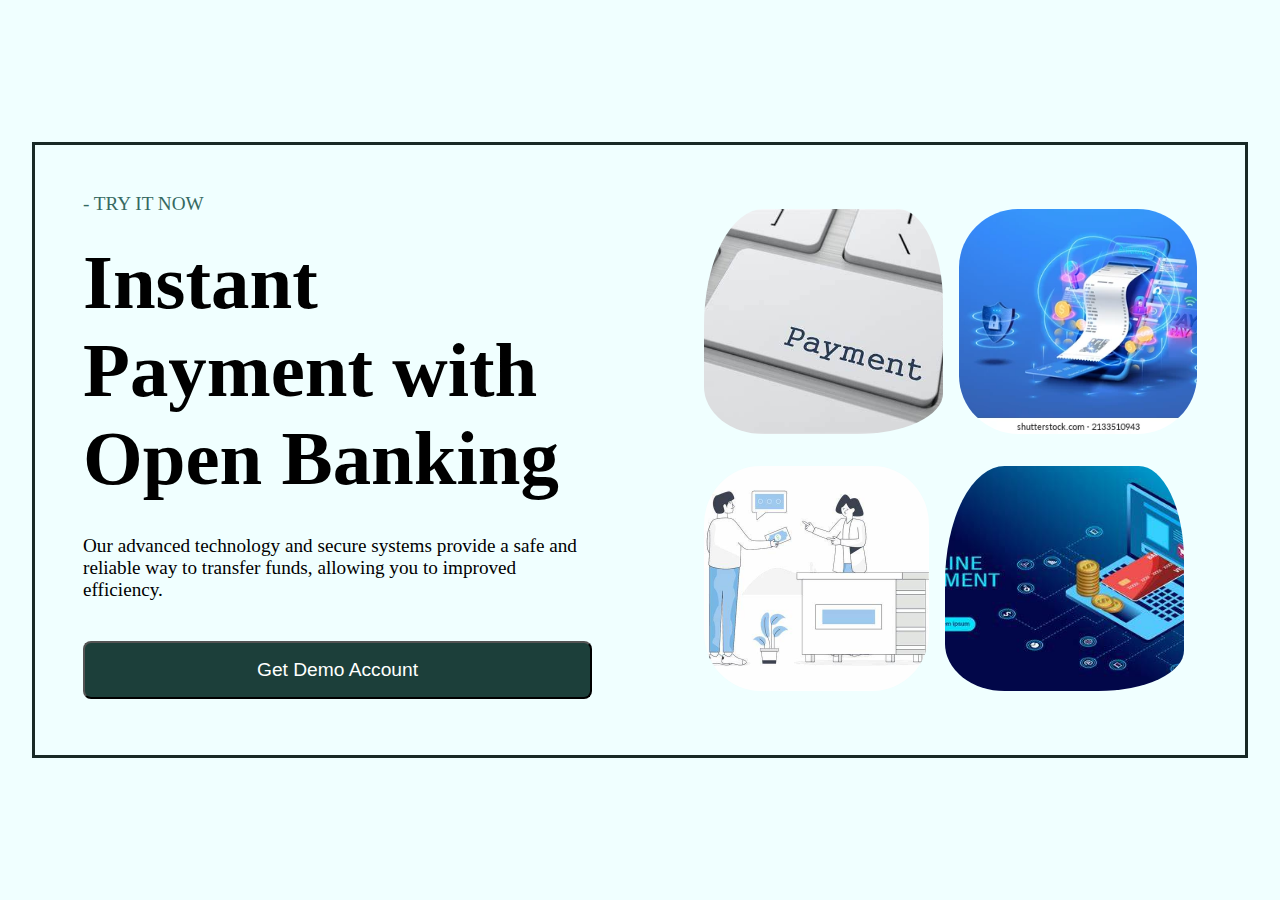
<file: HeroSection/index.html>
<!DOCTYPE html>
<html lang="en">
  <head>
    <meta charset="UTF-8" />
    <meta name="viewport" content="width=device-width, initial-scale=1.0" />
    <title>Hero Section</title>
    <link rel="stylesheet" href="style.css" />
  </head>
  <body>
    <section>
      <div class="hero">
        <div class="leftbox">
          <p id="intropara">- TRY IT NOW</p>
          <h1>Instant Payment with Open Banking</h1>
          <p id="introdesc">
            Our advanced technology and secure systems provide a safe and
            reliable way to transfer funds, allowing you to improved efficiency.
          </p>
          <button type="button">Get Demo Account</button>
        </div>
        <div class="rightbox">
          <div class="upperimages">
            <img src="pic1.jpg" alt="pic1" id="pic1"/>
            <img src="pic2.webp" alt="pic2" id="pic2"/>
          </div>

          <div class="lowerimages">
            <img src="pic3.jpg" alt="pic3" id="pic3" />
            <img src="pic4.jpg" alt="pic4" id="pic4" />
          </div>
        </div>
      </div>
    </section>
  </body>
</html>
</file>
<file: HeroSection/style.css>
*{
    margin: 0;
    padding: 0;
    box-sizing: border-box;
}
body{
    background-color: azure;
    width: 100vw;
    height: 100vh;
    display: flex;
    justify-content: center;
    align-items: center;
    overflow: hidden;
}
.hero{
    display: grid;
    grid-template-columns: repeat(2,1fr);
    border: 0.2rem solid  #192926;
    margin: 2rem;
    /* height: 80vh;
    width: 80vw;
    object-fit: fill; */
}
.leftbox{
    width: 100%;
    display: flex;
    flex-direction: column;
    justify-content: center;
    align-items: start;
    gap: 1.5rem;
    padding:3rem;
}

#intropara{
    color: #356961;
    font-size: 1.2rem;

}
.leftbox h1{
    font-size: 4.8rem;
    word-wrap: wrap;
}
#introdesc{
    font-size: 1.2rem;
    margin: 0.5rem auto;
}
.leftbox button{
    padding: 1rem;
    background-color: #1C3F3A;
    color: white;
    border-radius: 0.5rem;
    font-size: 1.2rem;
    margin: 0.5rem auto;
    width: 100%;
    transition: all 0.3s ease;

}
button:hover{
    background-color: #234d46;
    cursor: pointer;
}
.rightbox{
    display: flex;
    flex-direction: column;
    padding:3rem;
}
.upperimages{
    display: flex;
    flex-direction: row;
    padding: 1rem;
    width: 100%;
    height: 50%;
    gap: 1rem;
}
.lowerimages{
    display: flex;
    flex-direction: row;
    width: 100%;
    height: 50%;
    padding: 1rem;
    gap: 1rem;
}
#pic1{
    border-radius: 25% 19% 36% 25% / 52% 42% 18% 21%;
    width: 50%;
    height: 100%;
    object-fit: cover;
}
#pic2{
    border-radius: 25% 25% 25% 25% / 26% 26% 26% 26%;
    width: 50%;
    height: 100%;
    object-fit: cover;
}
#pic3{
    border-radius: 25% 25% 25% 25% / 26% 26% 26% 26%;
    width: 50%;
    height: 100%;
    object-fit: cover;

}
#pic4{
    border-radius: 25% 19% 36% 25% / 52% 42% 18% 21%;
    width: 50%;
    height: 100%;
    object-fit: cover;
}
@media (max-width: 768px) {
    body{
        height: auto;
        width: auto;
    }
    .hero {
      grid-template-columns: 1fr;
    }
    
    .leftbox {
      text-align: center;
      align-items: center;
    }
  
    .leftbox h1 {
      font-size: 3rem;
    }
  
    .leftbox button {
      max-width: 300px;
    }
  
    .rightbox {
      padding: 1rem;
    }
  
    .upperimages, .lowerimages {
      flex-wrap: wrap;
      justify-content: center;
    }
  
    .upperimages img, .lowerimages img {
      width: 100%;
      height: auto;
    }
  }
</file>
